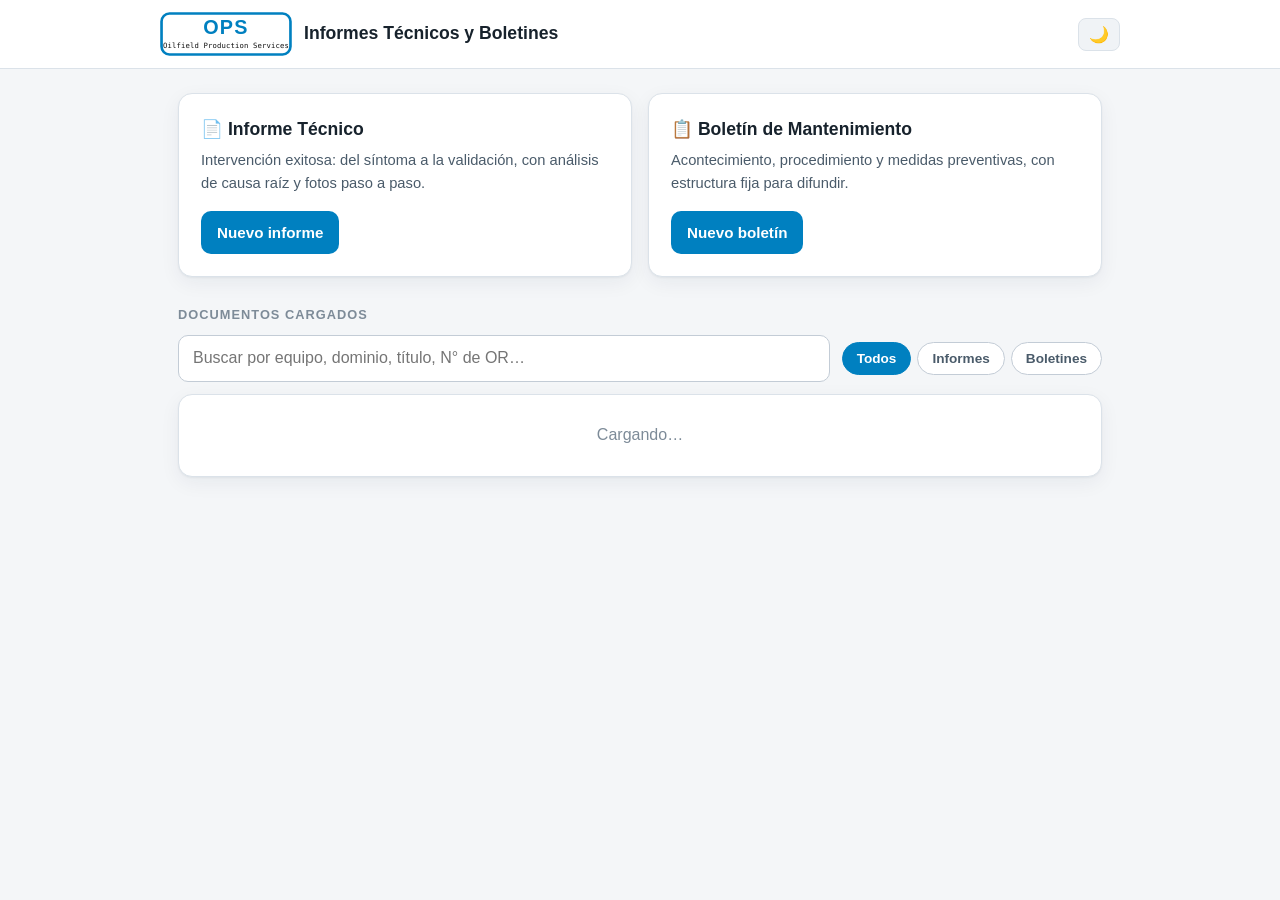
<file: index.html>
<!doctype html>
<html lang="es">
<head>
  <meta charset="utf-8">
  <meta name="viewport" content="width=device-width, initial-scale=1">
  <title>Informes Técnicos y Boletines · OPS</title>
  <link rel="preconnect" href="https://script.google.com">
  <link rel="preconnect" href="https://script.googleusercontent.com">
  <link rel="preconnect" href="https://lh3.googleusercontent.com">
  <link rel="prefetch" href="js/paged.polyfill.js?v=20260923a" as="script">
  <link rel="stylesheet" href="css/estilos.css?v=20260923a">
</head>
<body>
  <header class="top">
    <div class="wrap brand">
      <img class="logo-ops" src="img/logo-ops.svg?v=20260923a" alt="OPS — Oilfield Production Services">
      <h1>Informes Técnicos y Boletines</h1>
      <span class="sep"></span>
    </div>
  </header>

  <main class="wrap">
    <div class="accesos">
      <div class="acceso">
        <h2>📄 Informe Técnico</h2>
        <p>Intervención exitosa: del síntoma a la validación, con análisis de causa raíz y fotos paso a paso.</p>
        <a class="btn" href="informe.html">Nuevo informe</a>
      </div>
      <div class="acceso">
        <h2>📋 Boletín de Mantenimiento</h2>
        <p>Acontecimiento, procedimiento y medidas preventivas, con estructura fija para difundir.</p>
        <a class="btn" href="boletin.html">Nuevo boletín</a>
      </div>
    </div>

    <div id="aviso-demo" class="aviso" hidden>
      <strong>Modo demo:</strong> todavía no hay backend configurado. Lo que cargues se guarda sólo en este navegador
      (<code>localStorage</code>). Al desplegar el Apps Script y completar <code>js/config.js</code>, pasa a la Google Sheet + Drive.
    </div>

    <div class="sec-title">Documentos cargados</div>
    <div class="buscador">
      <input id="q" type="search" placeholder="Buscar por equipo, dominio, título, N° de OR…" autocomplete="off">
      <div class="filtros-tipo">
        <button type="button" class="chip-tipo activo" data-tipo="">Todos</button>
        <button type="button" class="chip-tipo" data-tipo="informe_intervencion">Informes</button>
        <button type="button" class="chip-tipo" data-tipo="boletin_mantenimiento">Boletines</button>
      </div>
    </div>
    <div id="lista" class="docs">
      <div class="vacio">Cargando…</div>
    </div>
  </main>

  <script src="js/config.js?v=20260923a"></script>
  <script src="js/common.js?v=20260923a"></script>
  <script src="js/plantillas.js?v=20260923a"></script>
  <script src="js/backend.js?v=20260923a"></script>
  <script>
    if (!Backend.hayBackend()) { const a = document.getElementById("aviso-demo"); if (a) a.hidden = false; }

    (function () {
      const cont = document.getElementById("lista");
      const CACHE = "it_docs_cache";
      var TODOS = [];
      var filtroTipo = "";

      function pintar(docs) {
        if (!docs || !docs.length) {
          cont.innerHTML = '<div class="vacio">' + (TODOS.length ? "No hay documentos que coincidan con la búsqueda." : "Todavía no hay documentos. Creá el primero arriba.") + '</div>';
          return;
        }
        cont.innerHTML = "";
        for (const d of docs) {
          const pl = plantillaDe(d.tipo) || {};
          const esBol = d.tipo === "boletin_mantenimiento";
          const titulo = (d.meta && d.meta.titulo) || pl.nombre || d.tipo;
          const row = el("div", { class: "doc-row" });
          const izq = el("a", { class: "doc-main", href: "ver.html?id=" + encodeURIComponent(d.id) });
          izq.append(
            el("span", { class: "badge" + (esBol ? " bol" : "") }, esBol ? "BOLETÍN" : "INFORME"),
            el("div", { class: "doc-tit" },
              el("div", { class: "titulo" }, titulo),
              el("div", { class: "id" }, d.id + (d.meta && d.meta.dominio ? " · " + d.meta.dominio : ""))
            )
          );
          const der = el("div", { class: "doc-side" },
            el("div", { class: "fecha" }, formatearFecha(d.creado)),
            el("span", { class: "estado" + (d.estado === "finalizado" ? " final" : "") }, d.estado || "borrador"),
            el("a", { class: "doc-pdf", href: "imprimir.html?id=" + encodeURIComponent(d.id), title: "Imprimir / PDF" }, "🖨 PDF")
          );
          row.append(izq, der);
          cont.append(row);
        }
      }

      function aplicar() {
        var q = (document.getElementById("q").value || "").toLowerCase().trim();
        var f = TODOS.filter(function (d) {
          if (filtroTipo && d.tipo !== filtroTipo) return false;
          if (!q) return true;
          var m = d.meta || {};
          var hay = [d.id, m.titulo, m.dominio, m.tipo_equipo, m.marca, m.modelo, m.obra, m.base, m.nro_or, m.autor, m.emisor]
            .filter(Boolean).join(" ").toLowerCase();
          return hay.indexOf(q) !== -1;
        });
        pintar(f);
      }

      function cargar(docs) { TODOS = docs || []; aplicar(); }

      document.getElementById("q").addEventListener("input", aplicar);
      Array.prototype.forEach.call(document.querySelectorAll(".chip-tipo"), function (b) {
        b.addEventListener("click", function () {
          filtroTipo = b.getAttribute("data-tipo") || "";
          Array.prototype.forEach.call(document.querySelectorAll(".chip-tipo"), function (x) { x.classList.toggle("activo", x === b); });
          aplicar();
        });
      });

      // 1) instantáneo desde caché
      const cache = cacheGet(CACHE);
      if (cache && cache.length) cargar(cache);

      // 2) refresco en 2º plano; si la red corta, conserva lo cacheado
      Backend.listarDocs().then(function (r) {
        if (r && r.ok && Array.isArray(r.docs)) { cacheSet(CACHE, r.docs); cargar(r.docs); }
        else if (!(cache && cache.length)) {
          cont.innerHTML = '<div class="vacio">No se pudo cargar la lista (la red cortó). <a href="index.html">Reintentar</a></div>';
        }
      });
    })();
  </script>
</body>
</html>
</file>
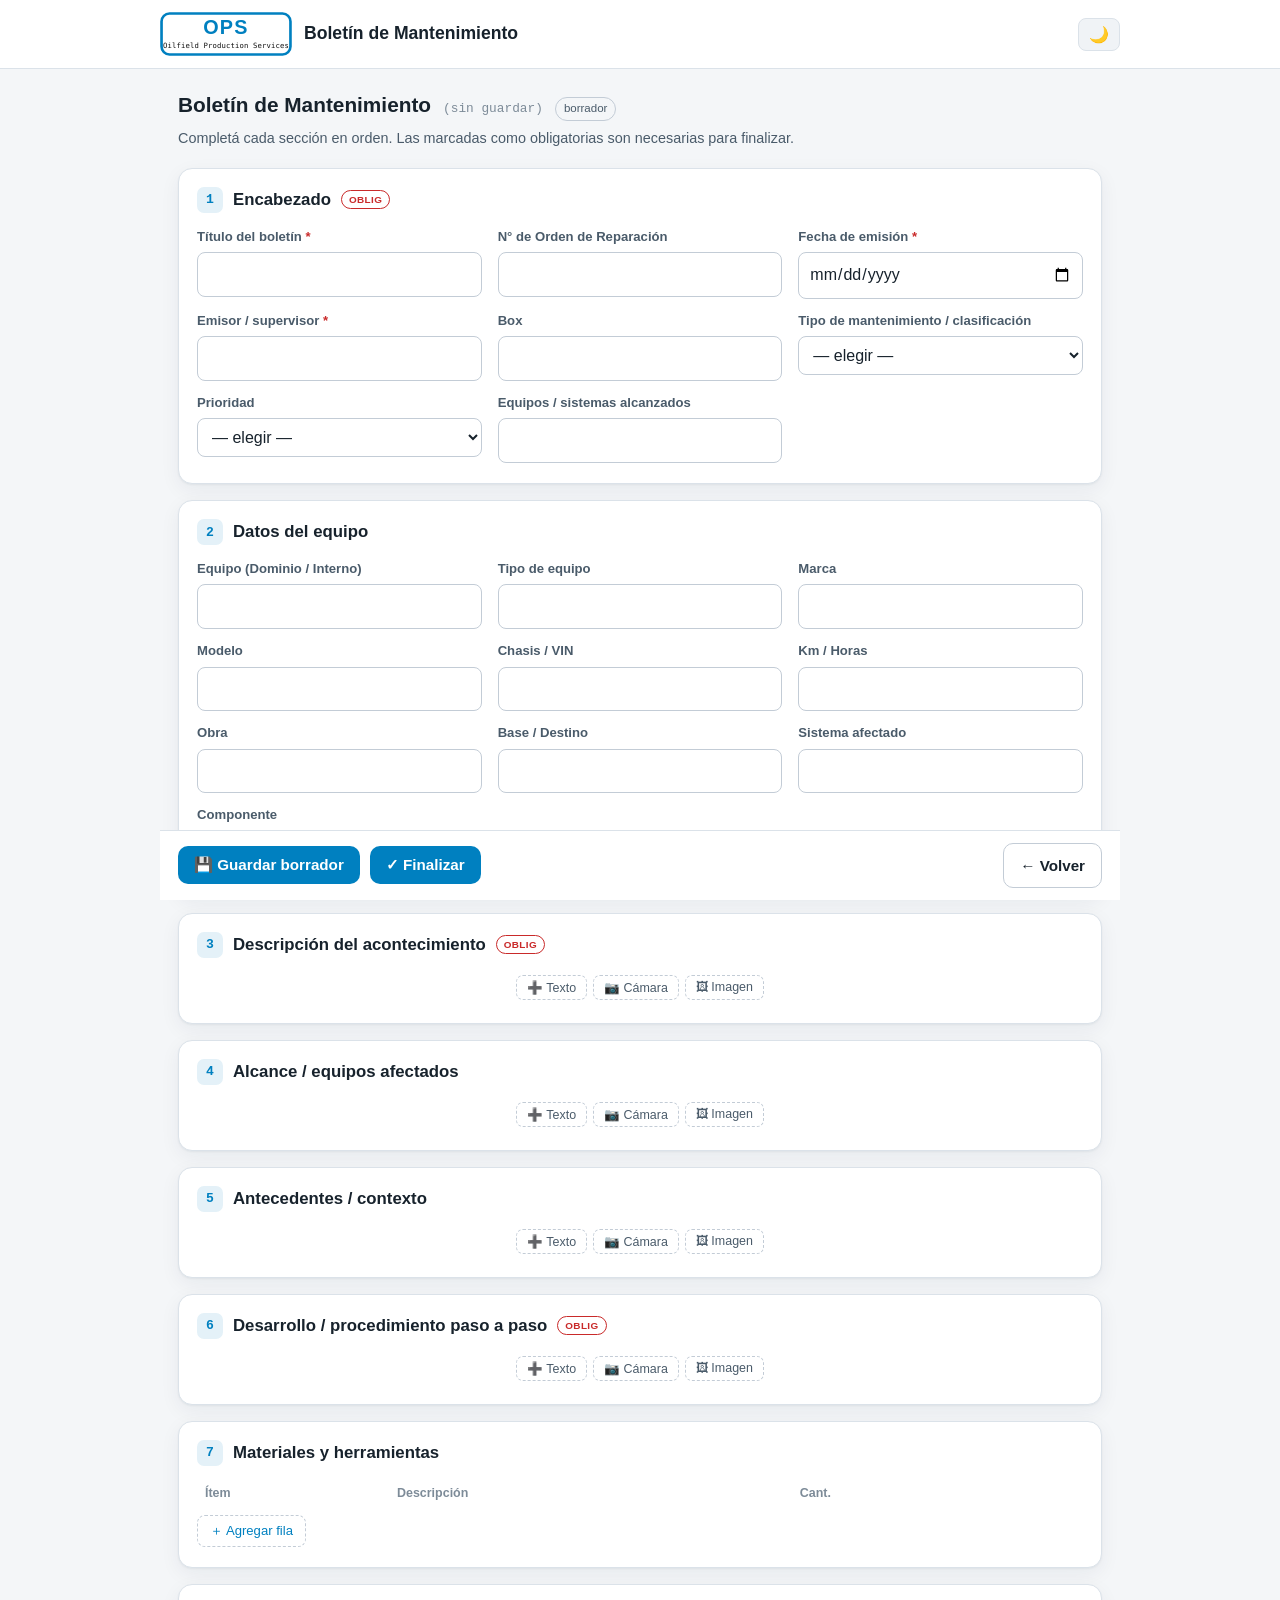
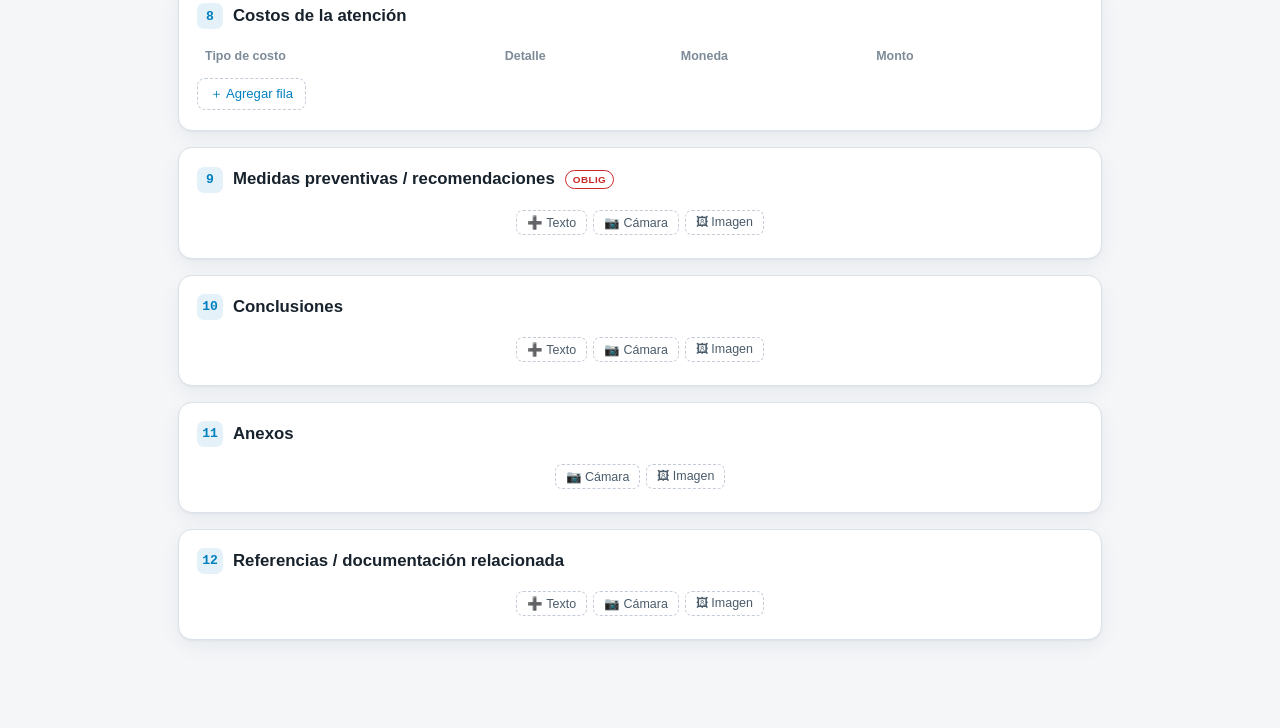
<file: boletin.html>
<!doctype html>
<html lang="es">
<head>
  <meta charset="utf-8">
  <meta name="viewport" content="width=device-width, initial-scale=1">
  <title>Boletín de Mantenimiento · OPS</title>
  <link rel="preconnect" href="https://script.google.com">
  <link rel="preconnect" href="https://script.googleusercontent.com">
  <link rel="preconnect" href="https://lh3.googleusercontent.com">
  <link rel="stylesheet" href="css/estilos.css?v=20260923a">
</head>
<body>
  <header class="top">
    <div class="wrap brand">
      <a class="home" href="index.html">
        <img class="logo-ops" src="img/logo-ops.svg?v=20260923a" alt="OPS">
        <h1>Boletín de Mantenimiento</h1>
      </a>
      <span class="sep"></span>
    </div>
  </header>

  <main class="wrap">
    <div id="form"><p>Cargando…</p></div>
    <div id="barra" class="barra-acciones"></div>
  </main>

  <script>window.TIPO_DOC = "boletin_mantenimiento";</script>
  <script src="js/config.js?v=20260923a"></script>
  <script src="js/common.js?v=20260923a"></script>
  <script src="js/plantillas.js?v=20260923a"></script>
  <script src="js/listados.js?v=20260923a"></script>
  <script src="js/backend.js?v=20260923a"></script>
  <script src="js/imagenes.js?v=20260923a"></script>
  <script src="js/editor.js?v=20260923a"></script>
</body>
</html>
</file>
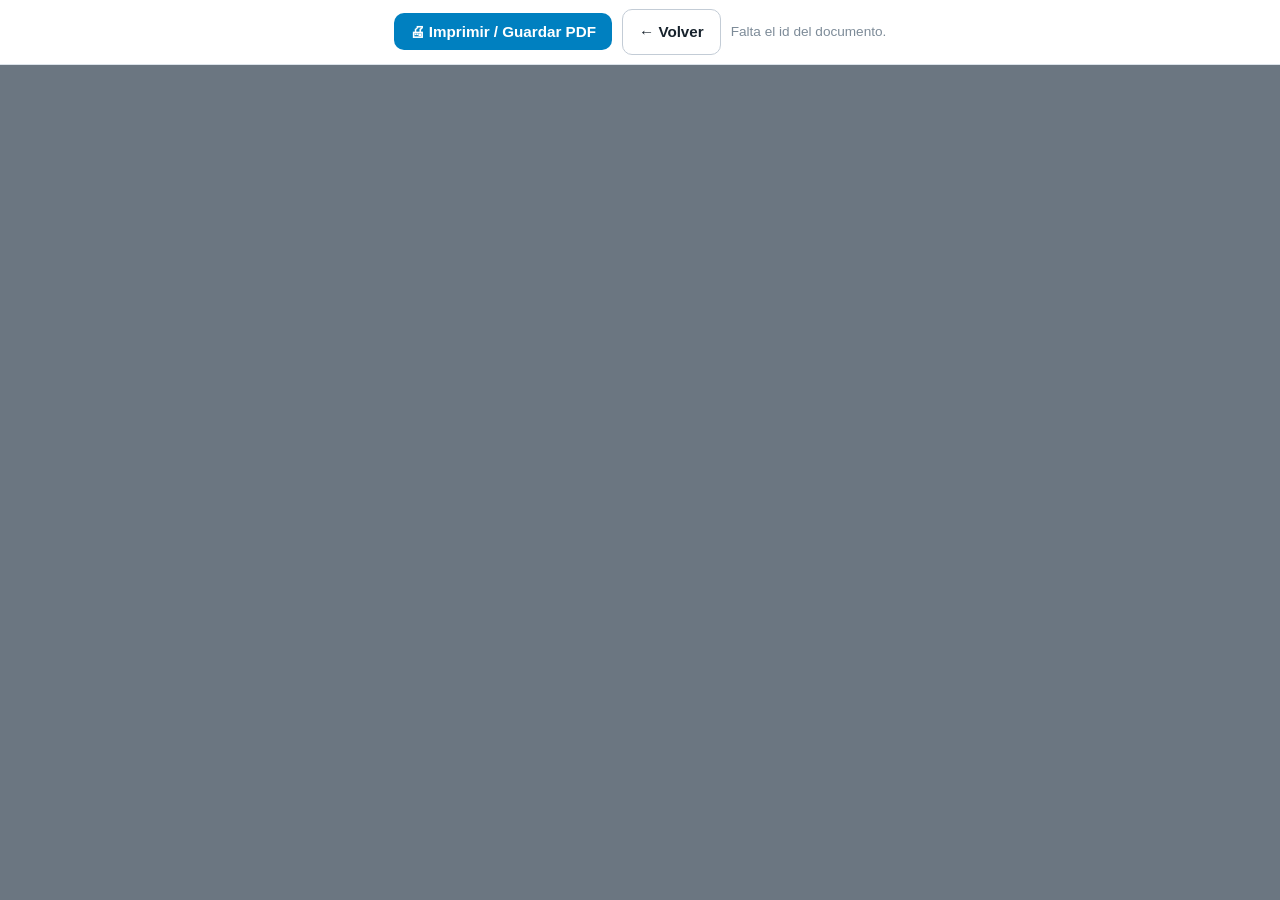
<file: imprimir.html>
<!doctype html>
<html lang="es">
<head>
  <meta charset="utf-8">
  <meta name="viewport" content="width=device-width, initial-scale=1">
  <title>Imprimir · OPS</title>
  <link rel="preconnect" href="https://script.google.com">
  <link rel="preconnect" href="https://lh3.googleusercontent.com">
  <link rel="stylesheet" href="css/estilos.css?v=20260923a">
  <link rel="stylesheet" href="css/imprimir.css?v=20260923a">
</head>
<body class="imprimiendo">
  <div id="barra-imp">
    <button id="btn-reimp" class="btn" type="button">🖨 Imprimir / Guardar PDF</button>
    <a class="btn ghost" id="btn-volver" href="index.html">← Volver</a>
    <span id="estado-imp"></span>
  </div>
  <div id="salida"></div>

  <script>window.PagedConfig = { auto: false };</script>
  <script src="js/config.js?v=20260923a"></script>
  <script src="js/common.js?v=20260923a"></script>
  <script src="js/plantillas.js?v=20260923a"></script>
  <script src="js/backend.js?v=20260923a"></script>
  <script src="js/impresion.js?v=20260923a"></script>
  <script src="js/paged.polyfill.js?v=20260923a"></script>
  <script>
    function esperarImagenes(cont, ms) {
      var pend = Array.prototype.slice.call(cont.querySelectorAll("img")).filter(function (i) { return !i.complete; });
      return new Promise(function (res) {
        if (!pend.length) return res();
        var done = 0, fin = false;
        var acabar = function () { if (!fin) { fin = true; res(); } };
        var check = function () { if (++done >= pend.length) acabar(); };
        pend.forEach(function (i) { i.addEventListener("load", check); i.addEventListener("error", check); });
        setTimeout(acabar, ms || 5000);
      });
    }
    (async function () {
      var estado = document.getElementById("estado-imp");
      var id = new URLSearchParams(location.search).get("id");
      if (!id) { estado.textContent = "Falta el id del documento."; return; }
      // 1) Documento: primero de caché (instantáneo, ya lo trajo el inicio/la vista);
      //    sólo si no está en caché lo pedimos al backend.
      var doc = cacheGet("it_doc_" + id);
      if (!doc) {
        estado.textContent = "Cargando documento…";
        var r = await Backend.obtenerDoc(id);
        if (!r || !r.ok) { estado.textContent = "No se encontró el documento."; return; }
        doc = r.doc;
      }
      estado.textContent = "Preparando para imprimir…";
      document.getElementById("btn-volver").href = "ver.html?id=" + encodeURIComponent(doc.id);
      document.title = doc.id;   // el navegador usa el título como nombre del PDF -> "INF-2026-0001.pdf"

      var fuente = document.createElement("div");
      Vista.render(doc, fuente);

      // Rótulo corrido (paged.js lo repite en cada hoja): logo + dominio · tipo/marca + título
      var m = doc.meta || {};
      var eq = [m.tipo_equipo, m.marca].filter(Boolean).join(" ");
      var l1 = [m.dominio, eq].filter(Boolean).join("  ·  ") || "OPS";
      var rh = document.createElement("div"); rh.className = "doc-run-header";
      var rhImg = document.createElement("img"); rhImg.className = "rh-logo"; rhImg.src = "img/logo-ops.svg?v=20260923a"; rhImg.alt = "OPS";
      var rhTxt = document.createElement("div"); rhTxt.className = "rh-txt";
      var rhA = document.createElement("div"); rhA.className = "rh-1"; rhA.textContent = l1;
      var rhB = document.createElement("div"); rhB.className = "rh-2"; rhB.textContent = m.titulo || "";
      rhTxt.appendChild(rhA); rhTxt.appendChild(rhB);
      rh.appendChild(rhImg); rh.appendChild(rhTxt);
      fuente.insertBefore(rh, fuente.firstChild);

      await esperarImagenes(fuente, 2500);

      var salida = document.getElementById("salida");
      var conPaged = false;
      try {
        var previewer = new Paged.Previewer();
        await Promise.race([
          previewer.preview(fuente, ["css/estilos.css?v=20260923a", "css/imprimir.css?v=20260923a"], salida),
          new Promise(function (_, rej) { setTimeout(function () { rej(new Error("timeout")); }, 12000); })
        ]);
        conPaged = salida.querySelectorAll(".pagedjs_page").length > 0;
      } catch (e) { conPaged = false; }
      if (!conPaged) {                 // fallback: documento plano (imprime bien igual, sin numeración por hoja)
        document.body.classList.remove("imprimiendo");
        salida.innerHTML = "";
        salida.appendChild(fuente);
      }
      estado.textContent = "";
      var imprimir = function () { window.print(); };
      document.getElementById("btn-reimp").addEventListener("click", imprimir);
      setTimeout(imprimir, 500);   // abre el diálogo de impresión solo
    })();
  </script>
</body>
</html>
</file>
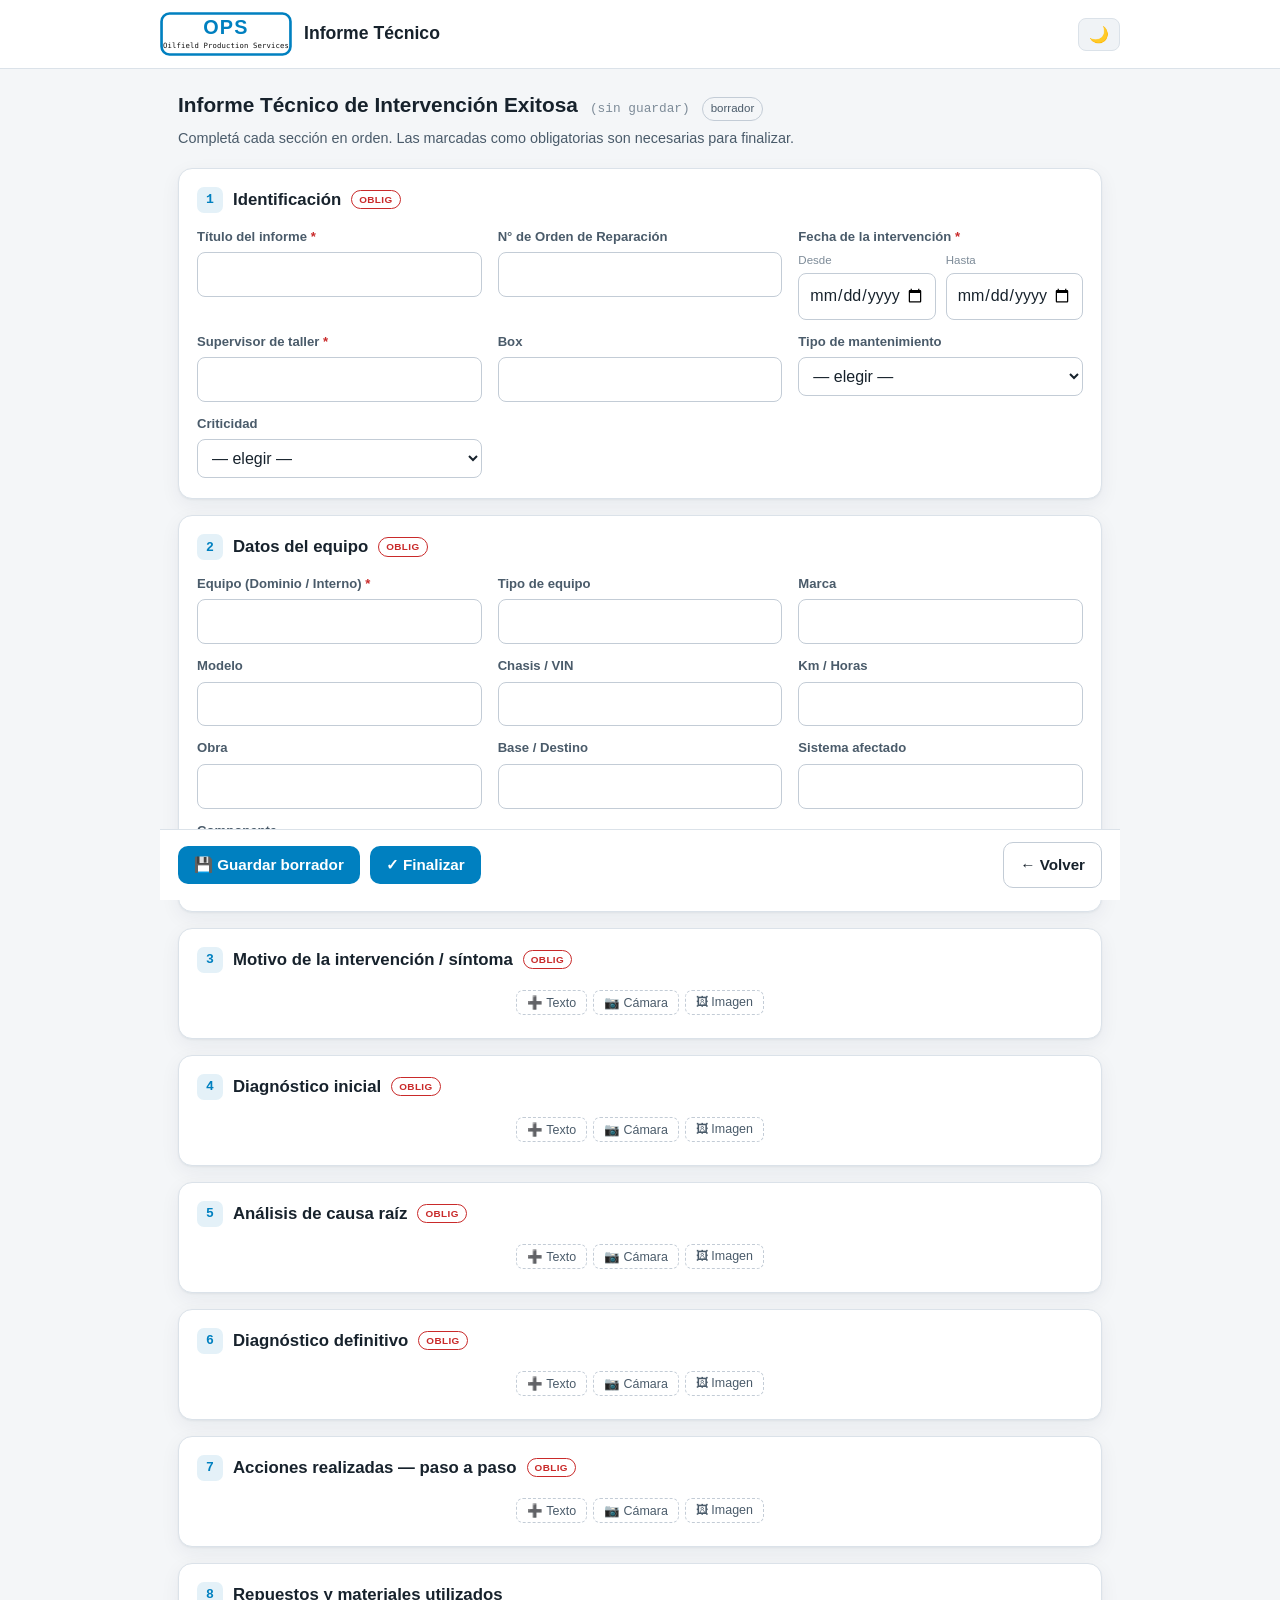
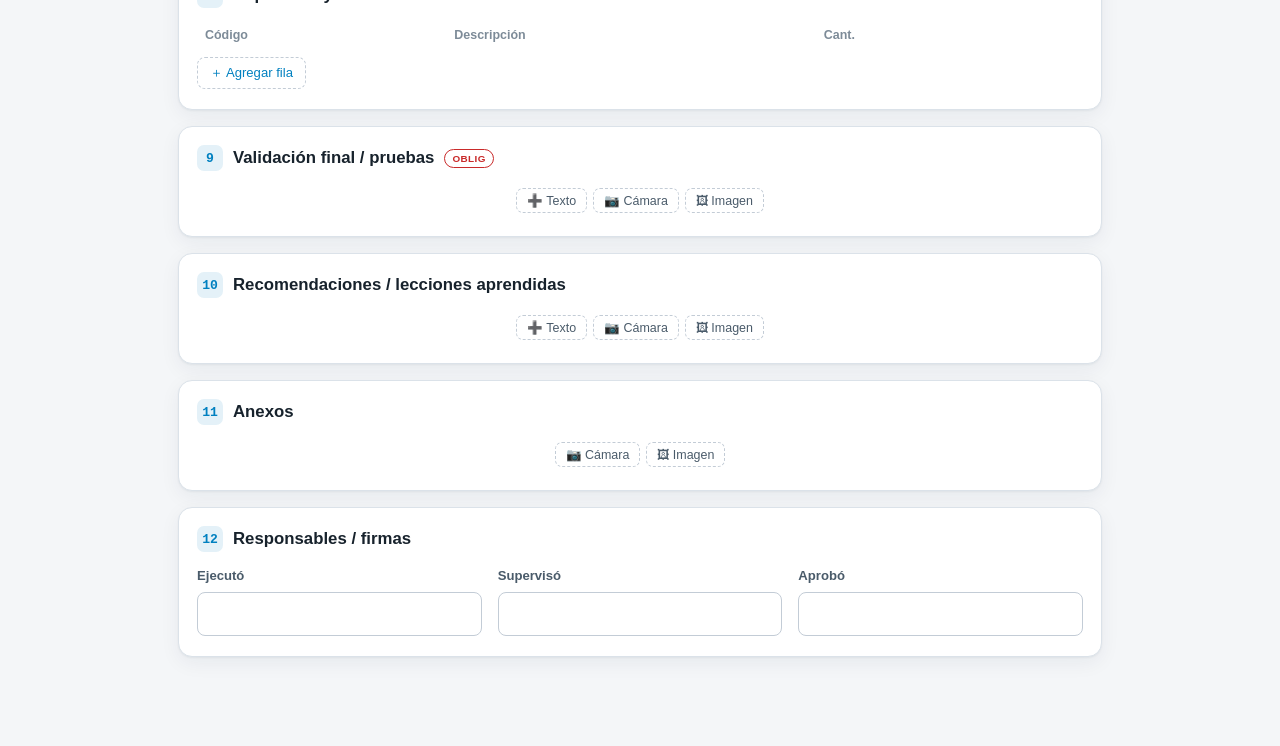
<file: informe.html>
<!doctype html>
<html lang="es">
<head>
  <meta charset="utf-8">
  <meta name="viewport" content="width=device-width, initial-scale=1">
  <title>Informe Técnico · OPS</title>
  <link rel="preconnect" href="https://script.google.com">
  <link rel="preconnect" href="https://script.googleusercontent.com">
  <link rel="preconnect" href="https://lh3.googleusercontent.com">
  <link rel="stylesheet" href="css/estilos.css?v=20260923a">
</head>
<body>
  <header class="top">
    <div class="wrap brand">
      <a class="home" href="index.html">
        <img class="logo-ops" src="img/logo-ops.svg?v=20260923a" alt="OPS">
        <h1>Informe Técnico</h1>
      </a>
      <span class="sep"></span>
    </div>
  </header>

  <main class="wrap">
    <div id="form"><p>Cargando…</p></div>
    <div id="barra" class="barra-acciones"></div>
  </main>

  <script>window.TIPO_DOC = "informe_intervencion";</script>
  <script src="js/config.js?v=20260923a"></script>
  <script src="js/common.js?v=20260923a"></script>
  <script src="js/plantillas.js?v=20260923a"></script>
  <script src="js/listados.js?v=20260923a"></script>
  <script src="js/backend.js?v=20260923a"></script>
  <script src="js/imagenes.js?v=20260923a"></script>
  <script src="js/editor.js?v=20260923a"></script>
</body>
</html>
</file>
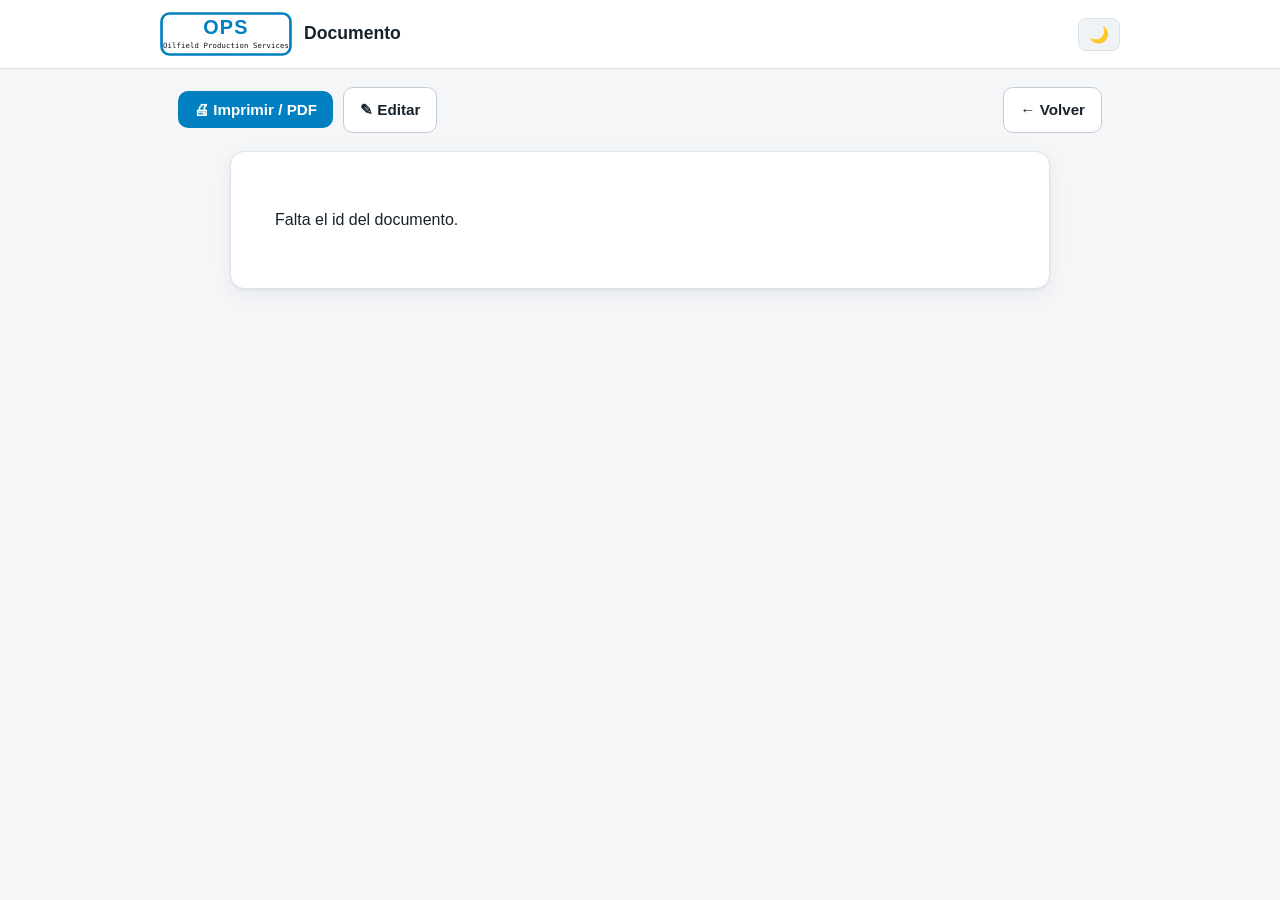
<file: ver.html>
<!doctype html>
<html lang="es">
<head>
  <meta charset="utf-8">
  <meta name="viewport" content="width=device-width, initial-scale=1">
  <title>Ver documento · OPS</title>
  <link rel="preconnect" href="https://script.google.com">
  <link rel="preconnect" href="https://script.googleusercontent.com">
  <link rel="preconnect" href="https://lh3.googleusercontent.com">
  <link rel="prefetch" href="js/paged.polyfill.js?v=20260923a" as="script">
  <link rel="stylesheet" href="css/estilos.css?v=20260923a">
</head>
<body>
  <header class="top">
    <div class="wrap brand">
      <a class="home" href="index.html">
        <img class="logo-ops" src="img/logo-ops.svg?v=20260923a" alt="OPS">
        <h1>Documento</h1>
      </a>
      <span class="sep"></span>
    </div>
  </header>

  <main class="wrap">
    <div class="doc-acciones">
      <button id="btn-print" class="btn" type="button">🖨 Imprimir / PDF</button>
      <a id="btn-edit" class="btn ghost" href="#">✎ Editar</a>
      <span class="sep"></span>
      <a class="btn ghost" href="index.html">← Volver</a>
    </div>
    <div id="documento" class="documento"><p>Cargando…</p></div>
  </main>

  <script src="js/config.js?v=20260923a"></script>
  <script src="js/common.js?v=20260923a"></script>
  <script src="js/plantillas.js?v=20260923a"></script>
  <script src="js/backend.js?v=20260923a"></script>
  <script src="js/impresion.js?v=20260923a"></script>
  <script>
    (async function () {
      var host = document.getElementById("documento");
      var id = new URLSearchParams(location.search).get("id");
      if (!id) { host.innerHTML = "<p>Falta el id del documento.</p>"; return; }
      var r = await Backend.obtenerDoc(id);
      if (!r || !r.ok) { host.innerHTML = "<p>No se encontró el documento (" + (r && r.error || "") + ").</p>"; return; }
      var doc = r.doc;
      Vista.render(doc, host);
      var edit = doc.tipo === "boletin_mantenimiento" ? "boletin.html" : "informe.html";
      document.getElementById("btn-edit").href = edit + "?id=" + encodeURIComponent(doc.id);
      document.getElementById("btn-print").addEventListener("click", function () { location.href = "imprimir.html?id=" + encodeURIComponent(doc.id); });
      document.title = ((doc.meta && doc.meta.titulo) || doc.id) + " · OPS";
    })();
  </script>
</body>
</html>
</file>
<file: css/estilos.css>
/* estilos.css — base del sistema (tokens + tema claro/oscuro). OPS azul #0080C0. */

:root {
  --azul: #0080C0; --azul-osc: #005f90; --azul-suave: #e4f1f8;
  --bg: #f4f6f8; --surface: #ffffff; --surface-2: #f0f3f6;
  --ink: #17222c; --ink-soft: #4a5b6a; --ink-faint: #7d8b98;
  --line: #dbe2e9; --line-strong: #c3ccd6;
  --ok: #2f9e44; --warn: #e8590c; --crit: #c92a2a;
  --radio: 10px; --sombra: 0 1px 2px rgba(20,40,60,.05), 0 6px 20px rgba(20,40,60,.06);
}
html.oscuro {
  --azul: #37a5da; --azul-osc: #52b4e6; --azul-suave: #16303e;
  --bg: #10161c; --surface: #19222b; --surface-2: #1f2a34;
  --ink: #e7edf2; --ink-soft: #aab8c4; --ink-faint: #7a8894;
  --line: #2a3742; --line-strong: #3a4a57;
  --sombra: 0 1px 2px rgba(0,0,0,.3), 0 8px 24px rgba(0,0,0,.35);
  color-scheme: dark;
}

* { box-sizing: border-box; }
body {
  margin: 0; background: var(--bg); color: var(--ink);
  font: 16px/1.55 -apple-system, BlinkMacSystemFont, "Segoe UI", Roboto, sans-serif;
  -webkit-font-smoothing: antialiased;
}
.wrap { max-width: 960px; margin: 0 auto; padding: 0 18px; }
a { color: var(--azul); }

/* ---- header / marca ---- */
header.top { background: var(--surface); border-bottom: 1px solid var(--line); position: sticky; top: 0; z-index: 10; }
.brand { display: flex; align-items: center; gap: 12px; padding: 12px 0; }
.brand .logo { width: 34px; height: 34px; border-radius: 8px; background: var(--azul); display: grid; place-items: center; color: #fff; font-weight: 700; }
.brand .logo-ops { height: 44px; width: auto; display: block; }
.brand a.home { display: flex; align-items: center; gap: 12px; text-decoration: none; color: inherit; }
.brand h1 { font-size: 1.1rem; margin: 0; font-weight: 700; }
.brand .sep { flex: 1; }
.tema-toggle { background: var(--surface-2); border: 1px solid var(--line); border-radius: 8px; padding: 6px 10px; cursor: pointer; font-size: 1rem; color: var(--ink); }

/* ---- botones ---- */
.btn { display: inline-flex; align-items: center; gap: 8px; background: var(--azul); color: #fff; border: 0;
  border-radius: var(--radio); padding: 10px 16px; font-size: .95rem; font-weight: 600; cursor: pointer; text-decoration: none; }
.btn:hover { background: var(--azul-osc); }
.btn.ghost { background: var(--surface); color: var(--ink); border: 1px solid var(--line-strong); }

/* ---- tarjetas de acceso ---- */
.accesos { display: grid; grid-template-columns: repeat(auto-fit, minmax(260px, 1fr)); gap: 16px; margin: 24px 0; }
.acceso { background: var(--surface); border: 1px solid var(--line); border-radius: 14px; padding: 22px; box-shadow: var(--sombra); }
.acceso h2 { margin: 0 0 6px; font-size: 1.1rem; }
.acceso p { margin: 0 0 16px; color: var(--ink-soft); font-size: .92rem; }

/* ---- lista de documentos ---- */
.docs { background: var(--surface); border: 1px solid var(--line); border-radius: 14px; overflow: hidden; box-shadow: var(--sombra); }
.doc-row { display: flex; gap: 12px; align-items: center; padding: 10px 16px; border-top: 1px solid var(--line); }
.doc-row:first-child { border-top: 0; }
.doc-main { flex: 1 1 auto; display: flex; align-items: center; gap: 12px; text-decoration: none; color: inherit; min-width: 0; }
.doc-main:hover .titulo { color: var(--azul); }
.doc-tit { min-width: 0; }
.doc-side { display: flex; align-items: center; gap: 12px; flex: none; }
.doc-pdf { text-decoration: none; font-size: .8rem; font-weight: 600; color: var(--azul); border: 1px solid var(--line-strong); border-radius: 7px; padding: 5px 9px; white-space: nowrap; }
.doc-pdf:hover { background: var(--azul-suave); border-color: var(--azul); }
.badge { font-size: .7rem; font-weight: 700; padding: 3px 8px; border-radius: 999px; background: var(--azul-suave); color: var(--azul); white-space: nowrap; }
.badge.bol { background: #f6ecd9; color: var(--warn); }
html.oscuro .badge.bol { background: #33280f; }
.doc-row .id { font-family: ui-monospace, monospace; font-size: .8rem; color: var(--ink-faint); }
.doc-row .titulo { font-weight: 600; }
.doc-row .fecha { color: var(--ink-faint); font-size: .82rem; }
.estado { font-size: .72rem; padding: 2px 8px; border-radius: 999px; border: 1px solid var(--line-strong); color: var(--ink-soft); }
.estado.final { border-color: var(--ok); color: var(--ok); }

.aviso { background: var(--azul-suave); border: 1px solid var(--azul); color: var(--ink); border-radius: 12px; padding: 14px 16px; margin: 20px 0; font-size: .9rem; }
.vacio { padding: 28px; text-align: center; color: var(--ink-faint); }
.sec-title { font-size: .8rem; text-transform: uppercase; letter-spacing: .08em; color: var(--ink-faint); font-weight: 700; margin: 28px 0 10px; }

/* buscador de documentos */
.buscador { display: flex; gap: 12px; align-items: center; margin: 0 0 12px; flex-wrap: wrap; }
.buscador #q { flex: 1; min-width: 220px; padding: 10px 14px; border: 1px solid var(--line-strong); border-radius: 10px; background: var(--surface); color: var(--ink); font: inherit; }
.buscador #q:focus { outline: 2px solid var(--azul); outline-offset: 1px; border-color: var(--azul); }
.filtros-tipo { display: flex; gap: 6px; }
.chip-tipo { padding: 8px 14px; border: 1px solid var(--line-strong); background: var(--surface); color: var(--ink-soft); border-radius: 999px; cursor: pointer; font-size: .85rem; font-weight: 600; }
.chip-tipo:hover { border-color: var(--azul); color: var(--azul); }
.chip-tipo.activo { background: var(--azul); color: #fff; border-color: var(--azul); }

/* ====================== EDITOR ====================== */
.editor-head { display: flex; align-items: baseline; gap: 12px; flex-wrap: wrap; margin: 20px 0 6px; }
.editor-head h2 { margin: 0; font-size: 1.3rem; }
.editor-head .id { font-family: ui-monospace, monospace; font-size: .8rem; color: var(--ink-faint); }
.editor-head .estado { }
.editor-sub { color: var(--ink-soft); font-size: .9rem; margin: 0 0 18px; }

.seccion { background: var(--surface); border: 1px solid var(--line); border-radius: 14px; padding: 18px 18px 20px; margin: 0 0 16px; box-shadow: var(--sombra); }
.seccion > h3 { margin: 0 0 14px; font-size: 1.05rem; display: flex; align-items: center; gap: 10px; }
.seccion > h3 .num { width: 26px; height: 26px; flex: none; display: grid; place-items: center; border-radius: 7px; background: var(--azul-suave); color: var(--azul); font: 700 .82rem ui-monospace, monospace; }
.seccion > h3 .oblig { font-size: .62rem; font-weight: 700; color: var(--crit); border: 1px solid var(--crit); border-radius: 999px; padding: 1px 7px; letter-spacing: .04em; }

.campos-grid { display: grid; grid-template-columns: repeat(auto-fit, minmax(220px, 1fr)); gap: 12px 16px; }
.campo { display: flex; flex-direction: column; gap: 5px; }
.campo > label { font-size: .82rem; font-weight: 600; color: var(--ink-soft); }
.campo > label .req { color: var(--crit); }
.campo input, .campo select, .campo textarea {
  width: 100%; padding: 9px 10px; border: 1px solid var(--line-strong); border-radius: 8px;
  background: var(--surface); color: var(--ink); font: inherit;
}
.campo input:focus, .campo select:focus, .campo textarea:focus { outline: 2px solid var(--azul); outline-offset: 1px; border-color: var(--azul); }
.campo.invalido input, .campo.invalido select, .campo.invalido textarea { border-color: var(--crit); }

.campos-extra { display: grid; grid-template-columns: repeat(auto-fit, minmax(220px, 1fr)); gap: 10px 16px; margin: 0 0 14px; padding: 12px; background: var(--surface-2); border-radius: 10px; }

/* rango de fechas (Desde–Hasta) */
.rango-fecha { display: flex; gap: 10px; }
.rango-celda { flex: 1; min-width: 0; display: flex; flex-direction: column; gap: 3px; }
.rango-celda .rango-lbl { font-size: .72rem; color: var(--ink-faint); }

/* ---- editor de bloques (texto + imagen intercalados) ---- */
.bloques { display: flex; flex-direction: column; }
.bloque { position: relative; border: 1px solid var(--line); border-radius: 10px; padding: 10px 10px 8px; margin: 2px 0; background: var(--surface); }
.bloque .ctrls { position: absolute; top: 6px; right: 6px; display: flex; gap: 4px; }
.bloque .ctrls button { width: 26px; height: 26px; border: 1px solid var(--line); background: var(--surface-2); border-radius: 6px; cursor: pointer; color: var(--ink-soft); font-size: .8rem; line-height: 1; }
.bloque .ctrls button:hover { color: var(--ink); border-color: var(--line-strong); }
.bloque textarea { width: 100%; border: 0; background: transparent; color: var(--ink); font: inherit; resize: none; min-height: 46px; padding: 4px 70px 4px 4px; overflow: hidden; }
.bloque textarea:focus { outline: none; }
.bloque.img { display: flex; flex-direction: column; gap: 8px; align-items: flex-start; }
.bloque.img img { border-radius: 8px; border: 1px solid var(--line); max-height: 340px; object-fit: contain; background: var(--surface-2); }
.bloque.img.full img { width: 100%; } .bloque.img.media img { max-width: 60%; } .bloque.img.chica img { max-width: 34%; }
.bloque.img .cap { width: 100%; display: flex; gap: 8px; align-items: center; }
.bloque.img .cap input { flex: 1; padding: 6px 9px; border: 1px solid var(--line); border-radius: 7px; background: var(--surface); color: var(--ink); font: italic .88rem inherit; }
.bloque.img .cap select { padding: 6px; border: 1px solid var(--line); border-radius: 7px; background: var(--surface); color: var(--ink); }
.bloque.img .cap .peso { font-size: .74rem; color: var(--ink-faint); white-space: nowrap; }

.add-bar { display: flex; gap: 6px; justify-content: center; padding: 3px 0; opacity: .5; transition: opacity .15s; }
.bloques:hover .add-bar, .add-bar:hover { opacity: 1; }
.add-bar button { font-size: .78rem; padding: 4px 10px; border: 1px dashed var(--line-strong); background: transparent; color: var(--ink-soft); border-radius: 7px; cursor: pointer; }
.add-bar button:hover { color: var(--azul); border-color: var(--azul); }
.bloques-vacio .add-bar { opacity: 1; }

/* ---- editor de tabla ---- */
.tabla-editor { width: 100%; border-collapse: collapse; }
.tabla-editor th { text-align: left; font-size: .78rem; color: var(--ink-faint); padding: 4px 8px; font-weight: 600; }
.tabla-editor td { padding: 3px 4px; }
.tabla-editor td input { width: 100%; padding: 7px 8px; border: 1px solid var(--line); border-radius: 7px; background: var(--surface); color: var(--ink); font: inherit; }
.tabla-editor td.x { width: 34px; text-align: center; }
.tabla-editor td.x button { border: 0; background: transparent; color: var(--ink-faint); cursor: pointer; font-size: 1rem; }
.btn-fila { margin-top: 8px; font-size: .82rem; padding: 6px 12px; border: 1px dashed var(--line-strong); background: transparent; color: var(--azul); border-radius: 8px; cursor: pointer; }

/* ---- barra de acciones ---- */
.barra-acciones { position: sticky; bottom: 0; margin: 18px -18px 0; padding: 12px 18px; background: var(--surface); border-top: 1px solid var(--line); display: flex; gap: 10px; align-items: center; flex-wrap: wrap; z-index: 5; }
.barra-acciones .sep { flex: 1; }
.msg { padding: 8px 12px; border-radius: 8px; font-size: .88rem; }
.msg.ok { background: var(--green-soft, #e7f1e2); color: var(--ok); }
.msg.err { background: #fdeceb; color: var(--crit); }
html.oscuro .msg.ok { background: #1d2f1c; } html.oscuro .msg.err { background: #3a1f1e; }
.faltantes { margin: 8px 0 0; padding: 10px 12px; border: 1px solid var(--crit); border-radius: 8px; background: #fdeceb; color: var(--crit); font-size: .85rem; }
html.oscuro .faltantes { background: #3a1f1e; }
.faltantes ul { margin: 6px 0 0; padding-left: 20px; }
.procesando { font-size: .82rem; color: var(--azul); padding: 4px 0; }

/* ====================== VISTA / DOCUMENTO (lectura + PDF) ====================== */
.doc-acciones { display: flex; gap: 10px; align-items: center; margin: 18px 0; flex-wrap: wrap; }
.doc-acciones .sep { flex: 1; }
.documento { background: var(--surface); border: 1px solid var(--line); border-radius: 14px; padding: 40px 44px; box-shadow: var(--sombra); max-width: 820px; margin: 0 auto 40px; }
.doc-cabecera { border-bottom: 3px solid var(--azul); padding-bottom: 16px; margin-bottom: 24px; }
.doc-marca { display: flex; align-items: center; gap: 12px; color: var(--ink-soft); font-weight: 600; font-size: .85rem; }
.doc-logo { height: 50px; width: auto; display: block; flex: none; }
.doc-tipo { flex: 1; text-transform: uppercase; letter-spacing: .06em; font-size: .78rem; }
.doc-estado-badge { font-size: .64rem; font-weight: 700; letter-spacing: .05em; padding: 3px 9px; border-radius: 999px; border: 1px solid var(--line-strong); color: var(--ink-faint); }
.doc-estado-badge.fin { border-color: var(--ok); color: var(--ok); }
.doc-cabecera h1 { font-size: 1.7rem; margin: 12px 0 6px; line-height: 1.15; }
.doc-id { font-family: ui-monospace, monospace; font-size: .82rem; color: var(--ink-faint); }
.doc-sec { margin: 0 0 22px; }
.doc-sec h2 { font-size: 1.05rem; color: var(--azul); border-bottom: 1px solid var(--line); padding-bottom: 5px; margin: 0 0 12px; display: flex; align-items: center; gap: 9px; }
.doc-sec-num { flex: none; width: 22px; height: 22px; display: inline-grid; place-items: center; background: var(--azul); color: #fff; border-radius: 6px; font-size: .72rem; font-weight: 700; }
.doc-sec .vacio-sec { color: var(--ink-faint); font-style: italic; font-size: .9rem; }
.doc-dl { display: grid; grid-template-columns: max-content 1fr; gap: 6px 18px; margin: 0; }
.doc-dl dt { color: var(--ink-soft); font-size: .88rem; font-weight: 600; }
.doc-dl dd { margin: 0; font-size: .92rem; }
/* datos en grilla multi-columna (más presentable, tipo informe) */
.doc-campos { display: grid; grid-template-columns: repeat(auto-fill, minmax(190px, 1fr)); gap: 9px 22px; margin: 2px 0; }
.doc-campo { display: flex; flex-direction: column; gap: 1px; border-bottom: 1px solid var(--line); padding-bottom: 4px; min-width: 0; }
.doc-campo .k { font-size: .66rem; text-transform: uppercase; letter-spacing: .04em; color: var(--ink-faint); font-weight: 600; }
.doc-campo .v { font-size: .95rem; color: var(--ink); word-break: break-word; }
.doc-cuerpo p { margin: 0 0 10px; }
.doc-cuerpo figure { margin: 14px 0; text-align: center; }
.doc-cuerpo figure.media img { max-width: 60%; } .doc-cuerpo figure.chica img { max-width: 34%; } .doc-cuerpo figure.full img { width: 100%; }
.doc-cuerpo figure img { border: 1px solid var(--line); border-radius: 8px; max-height: 420px; object-fit: contain; }
.doc-cuerpo figcaption { font-style: italic; font-size: .84rem; color: var(--ink-soft); margin-top: 5px; }
.doc-tabla { width: 100%; border-collapse: collapse; font-size: .9rem; }
.doc-tabla th, .doc-tabla td { border: 1px solid var(--line); padding: 6px 10px; text-align: left; }
.doc-tabla th { background: var(--surface-2); color: var(--ink-soft); }
.doc-tabla tfoot .total td { font-weight: 700; background: var(--surface-2); border-top: 2px solid var(--line-strong); }
.doc-tabla tfoot .total td:last-child { text-align: right; }

@media print {
  :root { --bg: #fff; --surface: #fff; --ink: #111; --ink-soft: #333; --ink-faint: #666; --line: #ccc; --sombra: none; }
  html.oscuro { --bg:#fff; --surface:#fff; --ink:#111; --ink-soft:#333; --line:#ccc; color-scheme: light; }
  .top, .doc-acciones, .barra-acciones { display: none !important; }
  body { background: #fff; }
  .documento { border: 0; box-shadow: none; border-radius: 0; padding: 0; max-width: none; margin: 0; }
  .doc-cuerpo figure, .doc-tabla tr { break-inside: avoid; }
  .doc-sec h2 { break-after: avoid; }
  @page { margin: 1.6cm; }
}
</file>
<file: css/imprimir.css>
/* imprimir.css — formato de empresa profesional para el PDF (paged.js).
   Hojas A4 con rótulo de empresa en cada hoja + numeración + tipografía cuidada. */

/* ---------- Documento ---------- */
.documento {
  font-family: "Segoe UI", Roboto, "Helvetica Neue", Arial, sans-serif;
  color: #23303a; font-size: 10.3pt; line-height: 1.45;
  border: 0; box-shadow: none; border-radius: 0; padding: 0; max-width: none; margin: 0; background: #fff;
}

/* Portada / cabecera (sólo en la página 1) */
.doc-cabecera { border: 0; border-bottom: 2.5pt solid #0080C0; padding: 0 0 4mm; margin: 0 0 6mm; }
.doc-marca { display: flex; align-items: center; gap: 4mm; margin-bottom: 2.5mm; }
.doc-logo { height: 16mm; width: auto; flex: none; }
.doc-tipo { flex: 1; text-transform: uppercase; letter-spacing: .08em; font-size: 8pt; font-weight: 700; color: #6b7783; }
.doc-estado-badge { font-size: 6.5pt; font-weight: 700; letter-spacing: .06em; padding: 1mm 2.5mm; border-radius: 999px; border: 0.6pt solid #c3ccd6; color: #8a97a3; }
.doc-estado-badge.fin { border-color: #2f9e44; color: #2f9e44; background: #eaf6ec; }
.doc-cabecera h1 { font-size: 18pt; margin: 1mm 0 2mm; line-height: 1.12; color: #14212c; font-weight: 700; }
.doc-id { font-size: 8.2pt; color: #7d8b98; font-weight: 500; }

/* Secciones */
.doc-sec { margin: 0 0 5mm; }   /* fluye y se parte si es larga (no salta de hoja) */
.doc-sec h2 {
  font-size: 11pt; color: #0a6f9e; margin: 0 0 3mm; padding: 0 0 1.5mm;
  border-bottom: 0.6pt solid #d7e0e8; display: flex; align-items: center; gap: 2.5mm; font-weight: 700; break-after: avoid;
}
.doc-sec-num { flex: none; width: 5.4mm; height: 5.4mm; display: inline-grid; place-items: center; background: #0080C0; color: #fff; border-radius: 1.4mm; font-size: 7.5pt; font-weight: 700; }

/* Datos en grilla */
.doc-campos { display: grid; grid-template-columns: repeat(3, 1fr); gap: 2.6mm 7mm; margin: 1mm 0; }
.doc-campo { border-bottom: 0.4pt solid #e6ecf1; padding-bottom: 1mm; min-width: 0; break-inside: avoid; }
.doc-campo .k { font-size: 6.6pt; text-transform: uppercase; letter-spacing: .04em; color: #92a0ab; font-weight: 700; display: block; }
.doc-campo .v { font-size: 9.6pt; color: #23303a; word-break: break-word; }

/* Cuerpo (texto + imágenes) */
.doc-cuerpo p { font-size: 10.2pt; margin: 0 0 2.4mm; text-align: justify; }
.doc-cuerpo figure { margin: 3mm 0; text-align: center; break-inside: avoid; }
.doc-cuerpo figure.media img { max-width: 62%; } .doc-cuerpo figure.chica img { max-width: 36%; } .doc-cuerpo figure.full img { width: 100%; }
.doc-cuerpo figure img { border: 0.5pt solid #d7e0e8; border-radius: 1.5mm; max-height: 95mm; }
.doc-cuerpo figcaption { font-size: 8pt; color: #6b7783; font-style: italic; margin-top: 1mm; }

/* Tablas */
.doc-tabla { width: 100%; border-collapse: collapse; font-size: 9pt; margin: 1mm 0; }
.doc-tabla th, .doc-tabla td { border: 0.5pt solid #d7e0e8; padding: 1.5mm 2.5mm; text-align: left; }
.doc-tabla th { background: #eef3f7; color: #4a5b6a; font-weight: 700; font-size: 8pt; text-transform: uppercase; letter-spacing: .03em; }
.doc-tabla tbody tr:nth-child(even) td { background: #f7fafc; }
.doc-tabla tr { break-inside: avoid; }
.doc-tabla tfoot .total td { font-weight: 700; background: #eef3f7; border-top: 1pt solid #b9c5d0; }
.doc-tabla tfoot .total td:last-child { text-align: right; color: #0a6f9e; }

/* ---------- Rótulo corrido (se repite en las hojas 2+) ---------- */
.doc-run-header { position: running(cab); display: flex; align-items: center; gap: 3.5mm; width: 100%; border-bottom: 0.6pt solid #d7e0e8; padding-bottom: 1.2mm; }
.doc-run-header .rh-logo { height: 8.5mm; width: auto; flex: none; }
.doc-run-header .rh-txt { flex: 1; min-width: 0; line-height: 1.2; }
.doc-run-header .rh-1 { font-weight: 700; font-size: 8pt; color: #0080C0; white-space: nowrap; overflow: hidden; text-overflow: ellipsis; }
.doc-run-header .rh-2 { font-size: 7.5pt; color: #56636e; white-space: nowrap; overflow: hidden; text-overflow: ellipsis; }

/* ---------- Hojas A4: márgenes, rótulo y pie ---------- */
@page {
  size: A4;
  margin: 27mm 15mm 15mm 15mm;
  @top-center { content: element(cab); vertical-align: bottom; }
  @bottom-left { content: "OPS · Oilfield Production Services"; font: 7.5pt "Segoe UI", Arial, sans-serif; color: #9aa6b1; vertical-align: top; padding-top: 1.5mm; }
  @bottom-right { content: "Página " counter(page) " de " counter(pages); font: 7.5pt "Segoe UI", Arial, sans-serif; color: #9aa6b1; vertical-align: top; padding-top: 1.5mm; }
}
@page:first {                 /* la portada ya tiene la cabecera completa: sin rótulo corrido arriba */
  margin-top: 15mm;
  @top-center { content: none; }
}

/* ---------- Interfaz en pantalla ---------- */
#barra-imp { position: fixed; top: 0; left: 0; right: 0; display: flex; gap: 10px; justify-content: center; align-items: center; padding: 9px; background: #fff; border-bottom: 1px solid #dbe2e9; z-index: 99; }
#barra-imp #estado-imp { color: #7d8b98; font-size: .85rem; }
#salida { margin-top: 54px; }
body.imprimiendo { background: #6b7681; }
.pagedjs_page { background: #fff; box-shadow: 0 1mm 4mm rgba(0,0,0,.25); margin: 6mm auto; }

@media print {
  body.imprimiendo { background: #fff; }
  #barra-imp { display: none !important; }
  #salida { margin-top: 0; }
  .pagedjs_page { box-shadow: none; margin: 0; }
}
</file>
